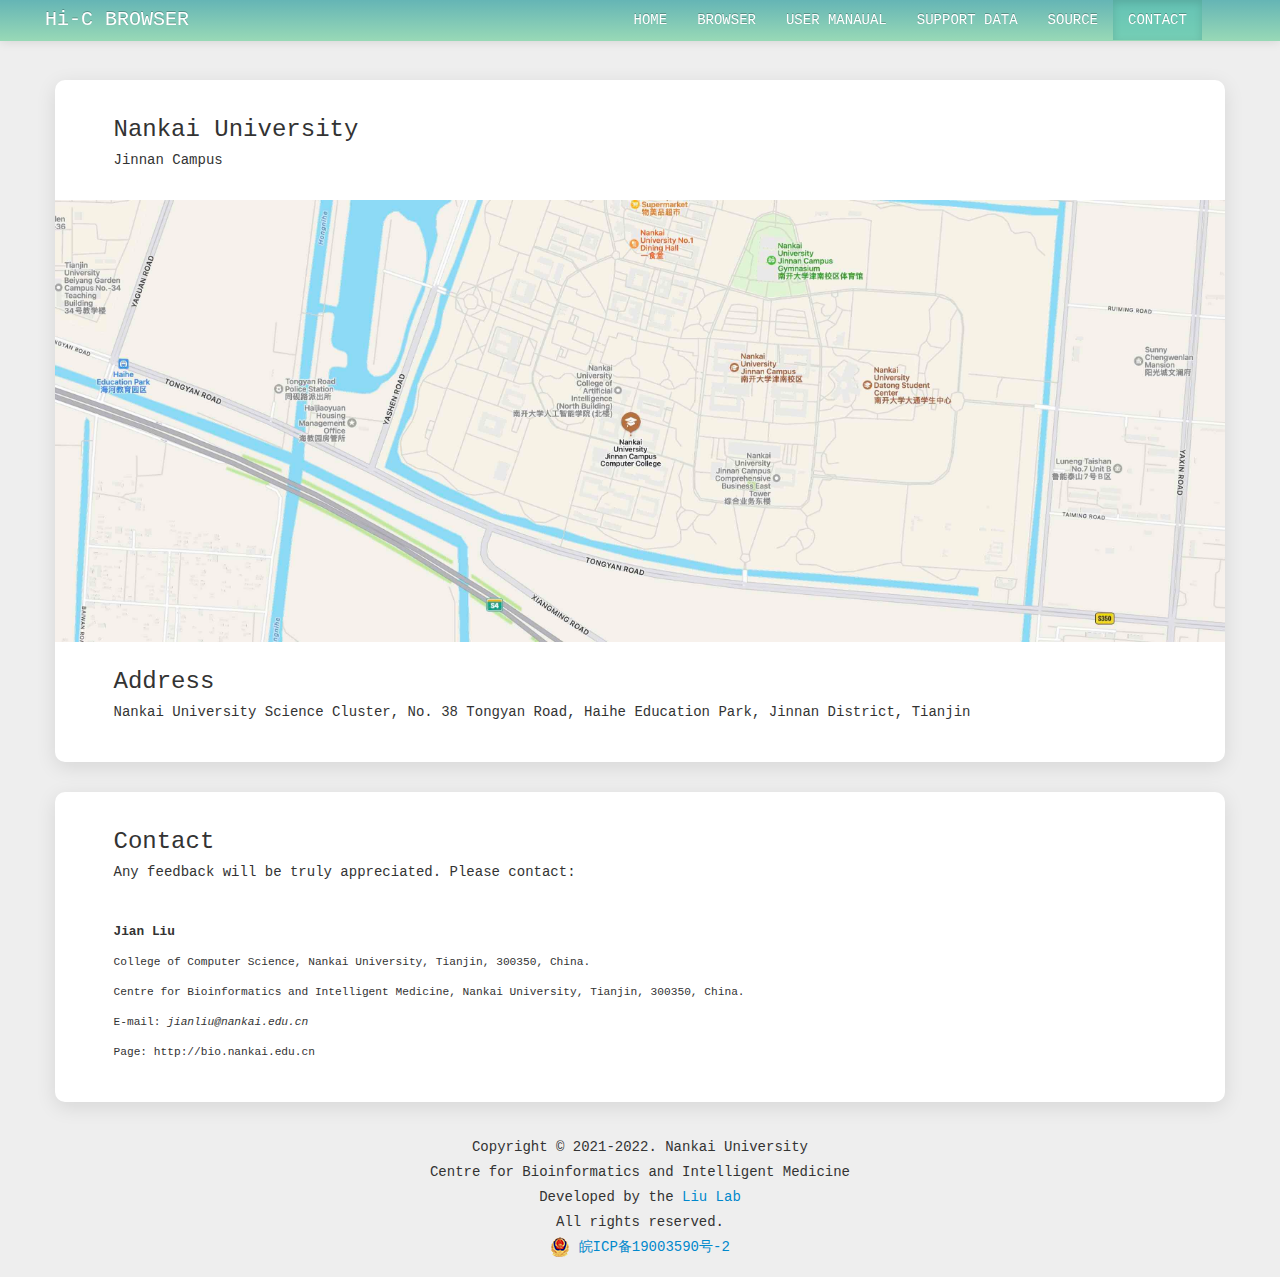
<file: contact.html>
<!DOCTYPE html>
<html lang="en">
<head>
	<meta http-equiv="content-type" content="text/html; charset=UTF-8">
	<title>Hi-C Browser: a Flexible and Synchronous Multi Omics Browser </title>
	<meta name="viewport" content="width=device-width,initial-scale=1.0, minimum-scale=1.0, maximum-scalable=no"/>

	<!-- Les styles -->
	<link href="css/bootstrap.css" rel="stylesheet" media="screen">
	<link href="css/docs.css" rel="stylesheet" media="screen">
	<link href="css/prettify.css" rel="stylesheet" media="screen">
	<link href="css/bootstrap-responsive.css" rel="stylesheet" media="screen">
	<script type="text/javascript" src="js/jquery.min.js"></script>
	<script src="js/bootstrap.min.js"></script>
	<script src="js/prettify.js"></script>
	<link href="css/bootstrap.css" rel="stylesheet" media="screen">

	<style type="text/css">
		body {
			padding-top: 60px;
		}
	</style>
	<link href="css/bootstrap-responsive.css" rel="stylesheet" media="screen">
</head>
<body>
	<div class="navbar navbar-inverse navbar-fixed-top">
      	<div class="navbar-inner">
			<div class="container">
				<button type="button" class="btn btn-navbar" data-toggle="collapse" data-target=".nav-collapse">
					<span class="icon-bar"></span>
					<span class="icon-bar"></span>
					<span class="icon-bar"></span>
				</button>
				<a class="brand" href="./index.html">Hi-C BROWSER</a>
				<div class="nav-collapse collapse">
					<ul class="nav">
						<li><a href="./index.html">HOME</a></li>
						<li><a href="/browser" target="_blank">BROWSER</a></li>
						<li><a href="./usermanual.html">USER MANAUAL</a></li>
						<li><a href="./data.html">SUPPORT DATA</a></li>
						<li><a href="https://github.com/nkulpj/hicbrowser" target="_blank">SOURCE</a></li>
						<li class="active"><a href="./contact.html">CONTACT</a></li>
					</ul>
				</div><!--/.nav-collapse -->
			</div>
		</div>
	</div>
	
	<div class="container">
        <div class="contact-box">
            <hr>
            <div class="contact-card">
                <div style="font-weight: 400; font-size: 1.5rem;">Nankai University</div>
                <div style="font-weight: 400; font-size: 0.875rem;">Jinnan Campus</div>
			</div>
            <img src="./img/map.jpg" alt="Nankai University">
            <div class="contact-card">
                <div style="font-weight: 400; font-size: 1.5rem;">Address</div>
                <div style="font-weight: 400; font-size: 0.875rem;">Nankai University Science Cluster, No. 38 Tongyan Road, Haihe Education Park, Jinnan District, Tianjin</div>
			</div>
            <hr>
      	</div>

        <div class="contact-box">
            <hr>
            <div class="contact-card">
                <div style="font-weight: 400; font-size: 1.5rem;">Contact</div>
                <div style="font-weight: 400; font-size: 0.875rem;">Any feedback will be truly appreciated. Please contact:</div>
                <br>
                <div style="font-weight: 400; font-size: 0.8rem;"><b>Jian Liu</b></div>
                <div style="font-weight: 400; font-size: 0.7rem;">College of Computer Science, Nankai University, Tianjin, 300350, China.</div>
                <div style="font-weight: 400; font-size: 0.7rem;">Centre for Bioinformatics and Intelligent Medicine, Nankai University, Tianjin, 300350, China.</div>
                <div style="font-weight: 400; font-size: 0.7rem;">E-mail: <i>jianliu@nankai.edu.cn</i></div>
                <div style="font-weight: 400; font-size: 0.7rem;">Page: http://bio.nankai.edu.cn</div>
			</div>
            <hr>
      	</div>
		<footer class="footer">
			<div>Copyright © 2021-2022. Nankai University</div>
			<div>Centre for Bioinformatics and Intelligent Medicine</div>
			<div>Developed by the <a href="http://bio.nankai.edu.cn" target="_blank">Liu Lab</a></div>
			<div>All rights reserved.</div>
			<div class="beian">
                <a href="https://beian.miit.gov.cn/" target="_blank">
                    <img src="./img/beian.png">
                    <span>皖ICP备19003590号-2</span>
                </a>
            </div>
		</footer>
    </div>
</body>
</html>
</file>
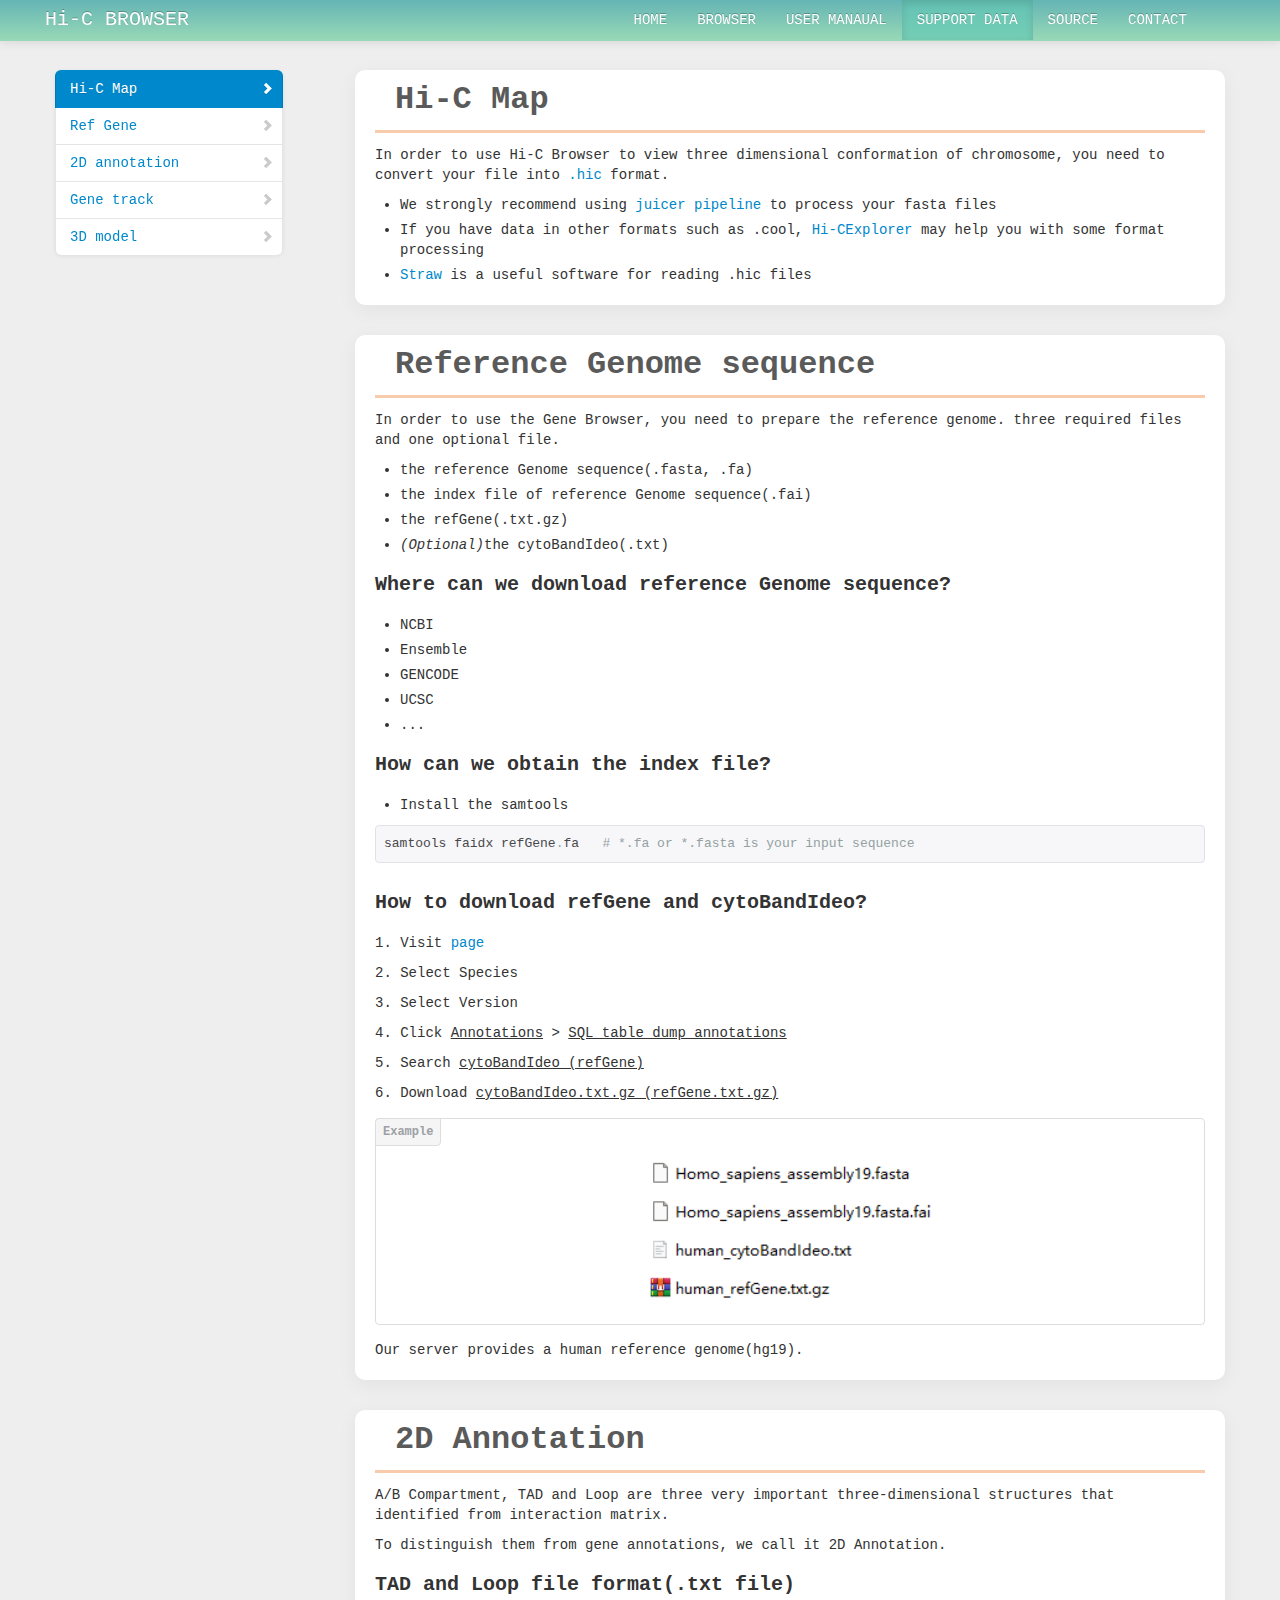
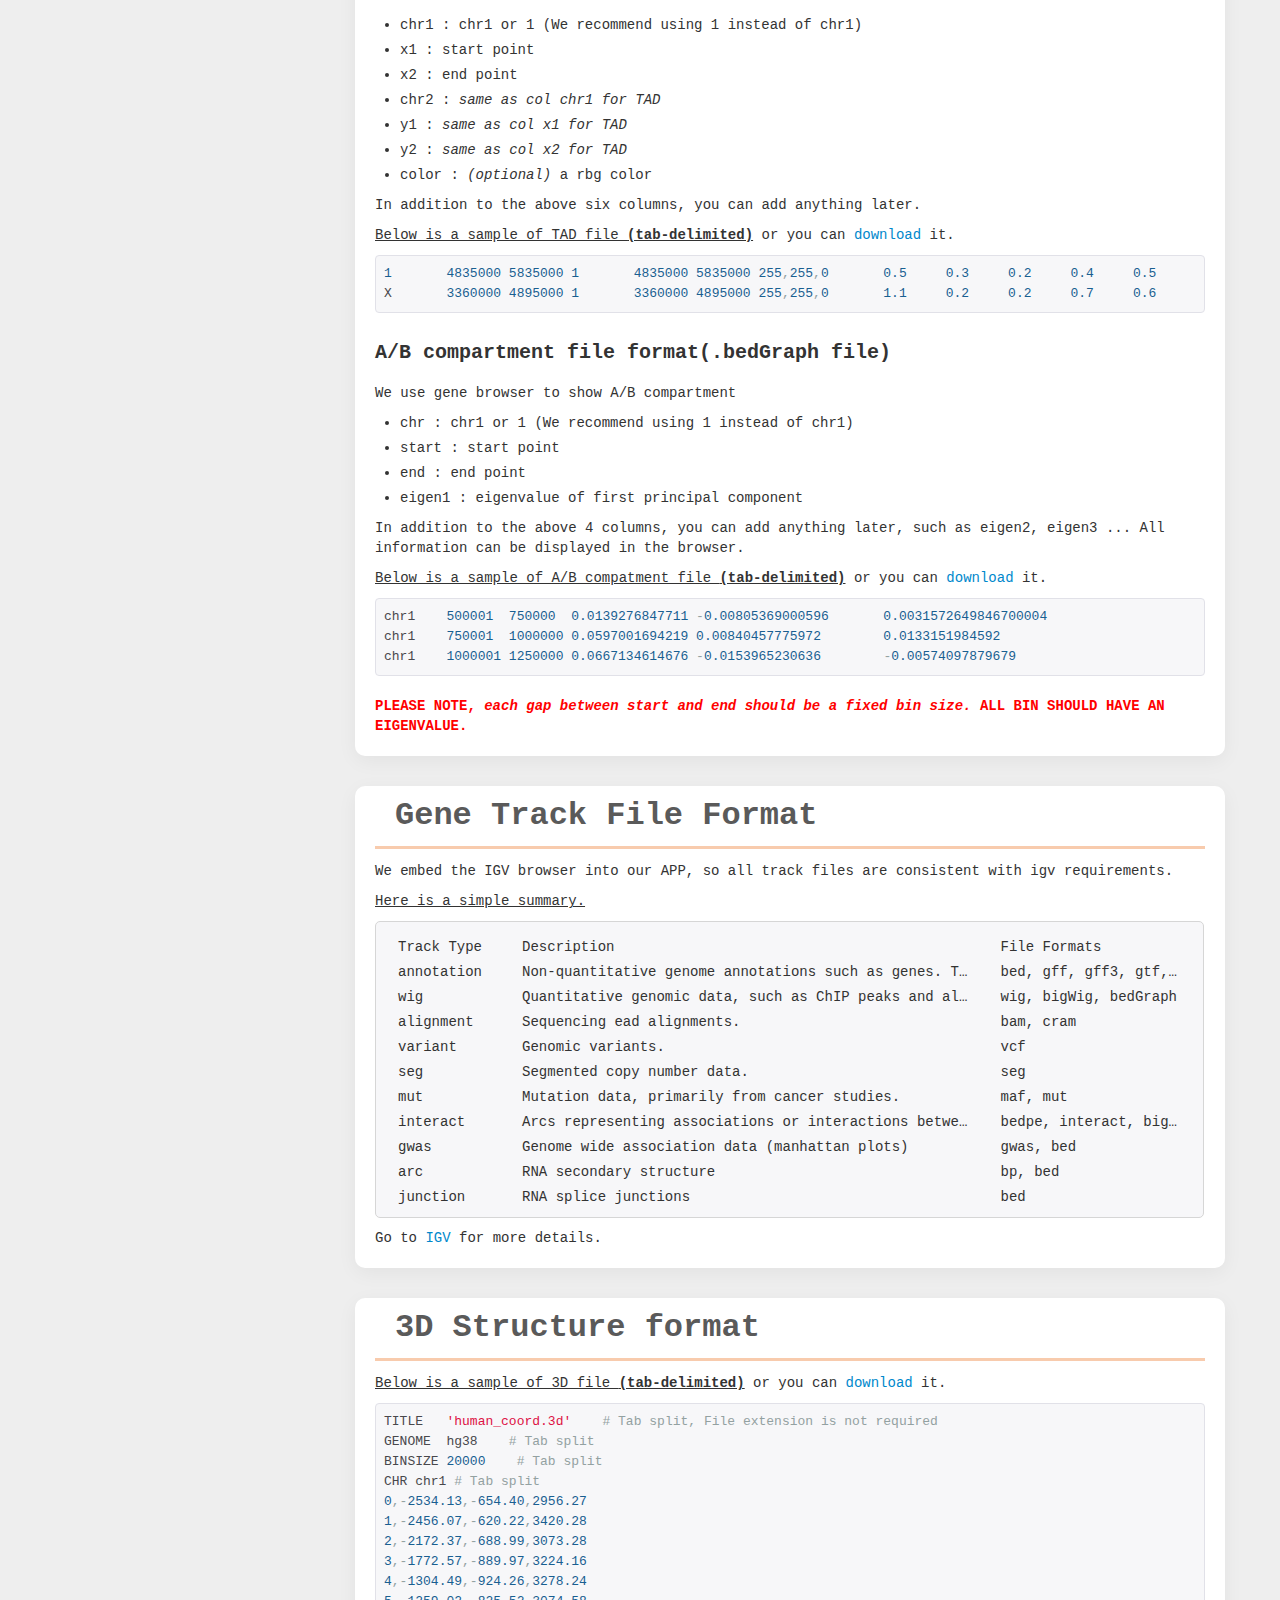
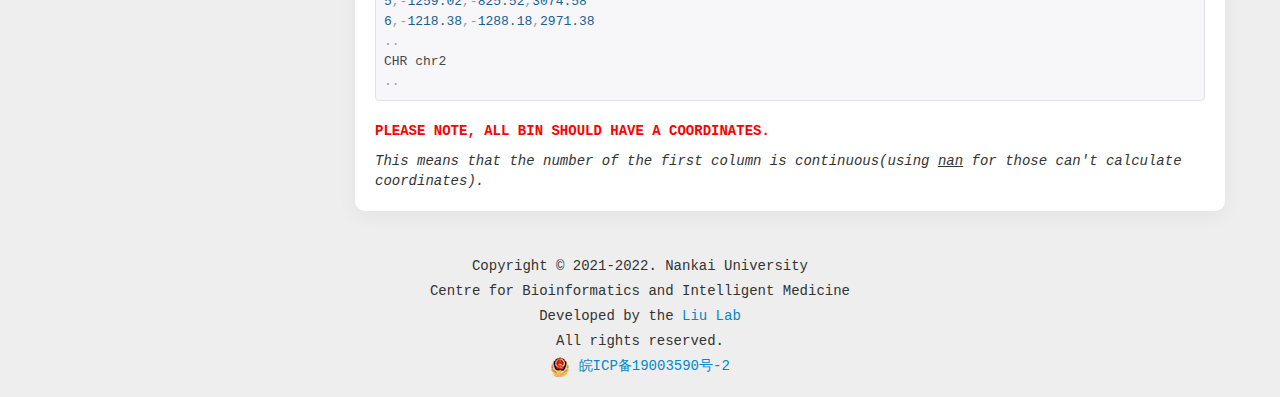
<file: data.html>
<!DOCTYPE html>
<html lang="en">
<head>
	<meta http-equiv="content-type" content="text/html; charset=UTF-8">
	<meta charset="utf-8">
    <meta name="viewport" content="width=device-width,initial-scale=1.0, minimum-scale=1.0, maximum-scalable=no"/>

	<title>Hi-C Browser: a Flexible and Synchronous Multi Omics Browser </title>
	<!-- Les styles -->
	<link href="css/bootstrap.css" rel="stylesheet" media="screen">
	<link href="css/docs.css" rel="stylesheet" media="screen">
	<link href="css/prettify.css" rel="stylesheet" media="screen">
	<link href="css/bootstrap-responsive.css" rel="stylesheet" media="screen">
	<script type="text/javascript" src="js/jquery.min.js"></script>
	<script src="js/bootstrap.min.js"></script>
	<script src="js/prettify.js"></script>
</head>
<body data-spy="scroll" data-target=".bs-docs-sidebar">
	<div class="navbar navbar-inverse navbar-fixed-top">
        <div class="navbar-inner">
          <div class="container">
              <button type="button" class="btn btn-navbar" data-toggle="collapse" data-target=".nav-collapse">
                  <span class="icon-bar"></span>
                  <span class="icon-bar"></span>
                  <span class="icon-bar"></span>
              </button>
              <a class="brand" href="./index.html">Hi-C BROWSER</a>
              <div class="nav-collapse collapse">
                  <ul class="nav">
                      <li><a href="./index.html">HOME</a></li>
                      <li><a href="/browser" target="_blank">BROWSER</a></li>
                      <li><a href="./usermanual.html">USER MANAUAL</a></li>
                      <li  class="active"><a href="./data.html">SUPPORT DATA</a></li>
                      <li><a href="https://github.com/nkulpj/hicbrowser" target="_blank">SOURCE</a></li>
                      <li><a href="./contact.html">CONTACT</a></li>
                  </ul>
              </div><!--/.nav-collapse -->
          </div>
      </div>
  </div>
	<div class="container">
		<div class="row">
			<div class="span3 bs-docs-sidebar">
				<ul class="nav nav-list bs-docs-sidenav affix">
					<li class="active"><a href="#hic"><i class="icon-chevron-right"></i> Hi-C Map</a></li>
                    <li><a href="#ref"><i class="icon-chevron-right"></i>Ref Gene </a></li>
					<li><a href="#2d"><i class="icon-chevron-right"></i> 2D annotation </a></li>
					<li><a href="#gene"><i class="icon-chevron-right"></i> Gene track</a></li>
					<li><a href="#3d"><i class="icon-chevron-right"></i> 3D model</a></li>
		    	</ul>
		  	</div>
		  	
		  	<div class="span9">
		  		<section id="hic">
                    <div class="page-header">Hi-C Map</div>
				  	<p>In order to use Hi-C Browser to view three dimensional conformation of chromosome, you need to convert your file into <a href="https://github.com/aidenlab/hic-format" target="_blank">.hic</a> format.</p>
                    <ul>
                        <li>We strongly recommend using <a href="https://github.com/aidenlab/juicer" target="_blank">juicer pipeline</a> to process your fasta files</li>
                        <li>If you have data in other formats such as .cool, <a href="https://github.com/deeptools/HiCExplorer" target="_blank">Hi-CExplorer</a> may help you with some format processing</li>
                        <li><a href="https://github.com/aidenlab/straw" target="_blank">Straw</a> is a useful software for reading .hic files</li>
                    </ul>
				</section>
                <section id="ref">
                    <div class="page-header">Reference Genome sequence</div>
                    <p>In order to use the Gene Browser, you need to prepare the reference genome. three required files and one optional file.</p>
                    <ul>
                        <li>the reference Genome sequence(.fasta, .fa)</li>
                        <li>the index file of reference Genome sequence(.fai)</li>
                        <li>the refGene(.txt.gz)</li>
                        <li><i>(Optional)</i>the cytoBandIdeo(.txt)</li>
                    </ul>
                    <h4>Where can we download reference Genome sequence?</h4>
                    <ul>
                        <li>NCBI</li>
                        <li>Ensemble</li>
                        <li>GENCODE</li>
                        <li>UCSC</li>
                        <li>...</li>
                    </ul>
                    <h4>How can we obtain the index file?</h4>
                    <ul>
                        <li>Install the samtools</li>
                    </ul>
                    <pre class="prettyprint">samtools faidx refGene.fa   # *.fa or *.fasta is your input sequence</pre>
                    <h4>How to download refGene and cytoBandIdeo?</h4>
                    <p>1. Visit <a href="https://hgdownload.soe.ucsc.edu/downloads.html" target="_blank">page</a></p>
                    <p>2. Select Species</p>
                    <p>3. Select Version</p>
                    <p>4. Click <u>Annotations</u> > <u>SQL table dump annotations</u> </p>
                    <p>5. Search <u>cytoBandIdeo (refGene)</u></p>
                    <p>6. Download <u>cytoBandIdeo.txt.gz (refGene.txt.gz)</u></p>

                    <div class="bs-docs-example" style="text-align: center;">
						<img width="40%" src="img/fig8.png" class="img-rounded">
					</div> 
                    <p>Our server provides a human reference genome(hg19).</p>

                </section>
		  		<section id="2d">
                    <div class="page-header">2D Annotation</div>
				  	<p>A/B Compartment, TAD and Loop are three very important three-dimensional structures that identified from interaction matrix.</p>
                    <p>To distinguish them from gene annotations, we call it 2D Annotation.</p>
                    <h4><B>TAD and Loop file format(.txt file)</B></h4>
                    <p>
                        <ul>
                            <li>chr1 : chr1 or 1 (We recommend using 1 instead of chr1)</li>
                            <li>x1 : start point</li>
                            <li>x2 : end point</li>
                            <li>chr2 : <i>same as col chr1 for TAD</i></li>
                            <li>y1 :  <i>same as col x1 for TAD</i></li>
                            <li>y2 :  <i>same as col x2 for TAD</i></li>
                            <li>color : <i>(optional)</i> a rbg color</li>
                        </ul>
                    </p>
                    <p>In addition to the above six columns, you can add anything later.</p>
                    <p><u>Below is a sample of TAD file <b>(tab-delimited)</b></u> or you can <a href="/sample/tad.txt" target="_blank">download</a> it.</p>
				  	<pre class="prettyprint">
1	4835000	5835000	1	4835000	5835000	255,255,0	0.5	0.3	0.2	0.4	0.5
X	3360000	4895000	1	3360000	4895000	255,255,0	1.1	0.2	0.2	0.7	0.6</pre>

                    <h4><B>A/B compartment file format(.bedGraph file)</B></h4>
                    <p>We use gene browser to show A/B compartment</p>
                    <p>
                        <ul>
                            <li>chr : chr1 or 1 (We recommend using 1 instead of chr1)</li>
                            <li>start : start point</li>
                            <li>end : end point</li>
                            <li>eigen1 :  eigenvalue of first principal component</li>
                        </ul>
                    </p>
                    <p>In addition to the above 4 columns, you can add anything later, such as eigen2, eigen3 ... All information can be displayed in the browser.</p>
                    <p><u>Below is a sample of A/B compatment file <b>(tab-delimited)</b></u> or you can <a href="/sample/ab.bedGraph" target="_blank">download</a> it.</p>
				  	<pre class="prettyprint">
chr1    500001  750000  0.0139276847711 -0.00805369000596       0.0031572649846700004
chr1    750001  1000000 0.0597001694219 0.00840457775972        0.0133151984592 
chr1    1000001 1250000 0.0667134614676 -0.0153965230636        -0.00574097879679</pre>
                    <h5 class="warning">PLEASE NOTE, <i>each gap between start and end should be a fixed bin size.</i> ALL BIN SHOULD HAVE AN EIGENVALUE.</h5>
				</section>	
				<section id="gene">
					<div class="page-header">Gene Track File Format</div>
				  	<p>We embed the IGV browser into our APP, so all track files are consistent with igv requirements.</p>
                    <p><u>Here is a simple summary.</u></p>
                    <div class="div-table">
                        <div class="div-line">
                            <span>Track Type</span>
                            <span>Description</span>
                            <span>File Formats</span>
                        </div>
                        <div class="line"></div>
                        <div class="div-line">
                            <span>annotation</span>
                            <span title="Non-quantitative genome annotations such as genes. This is the most generic track type.">Non-quantitative genome annotations such as genes. This is the most generic track type.</span>
                            <span title="bed, gff, gff3, gtf, bedpe, and others">bed, gff, gff3, gtf, bedpe, and others</span>
                        </div>
                        <div class="div-line">
                            <span>wig</span>
                            <span title="Quantitative genomic data, such as ChIP peaks and alignment coverage.">Quantitative genomic data, such as ChIP peaks and alignment coverage.</span>
                            <span title="wig, bigWig, bedGraph">wig, bigWig, bedGraph</span>
                        </div>
                        <div class="div-line">
                            <span>alignment</span>
                            <span title="Sequencing ead alignments.">Sequencing ead alignments.</span>
                            <span>bam, cram</span>
                        </div>
                        <div class="div-line">
                            <span>variant</span>
                            <span>Genomic variants.</span>
                            <span>vcf</span>
                        </div>
                        <div class="div-line">
                            <span>seg</span>
                            <span title="Segmented copy number data.">Segmented copy number data.</span>
                            <span>seg</span>
                        </div>
                        <div class="div-line">
                            <span>mut</span>
                            <span title="Mutation data, primarily from cancer studies.">Mutation data, primarily from cancer studies.</span>
                            <span>maf, mut</span>
                        </div>
                        <div class="div-line">
                            <span>interact</span>
                            <span title="Arcs representing associations or interactions between 2 genomic loci.">Arcs representing associations or interactions between 2 genomic loci.</span>
                            <span title="bedpe, interact, bigInteract">bedpe, interact, bigInteract</span>
                        </div>
                        <div class="div-line">
                            <span>gwas</span>
                            <span title="Genome wide association data (manhattan plots)">Genome wide association data (manhattan plots)</span>
                            <span>gwas, bed</span>
                        </div>
                        <div class="div-line">
                            <span>arc</span>
                            <span title="RNA secondary structure">RNA secondary structure</span>
                            <span>bp, bed</span>
                        </div>
                        <div class="div-line">
                            <span>junction</span>
                            <span title="RNA splice junctions">RNA splice junctions</span>
                            <span>bed</span>
                        </div>
                    </div>
                    <p>Go to <a href="https://github.com/igvteam/igv.js/wiki/Tracks-2.0" target="_blank">IGV</a> for more details.</p>

				</section>
				<section id="3d">
					<div class="page-header">3D Structure format</div>
                    <p><u>Below is a sample of 3D file <b>(tab-delimited)</b></u> or you can <a href="/sample/3d.txt" target="_blank">download</a> it.</p>
				  	<pre class="prettyprint">
TITLE   'human_coord.3d'    # Tab split, File extension is not required
GENOME  hg38    # Tab split
BINSIZE 20000    # Tab split
CHR chr1 # Tab split
0,-2534.13,-654.40,2956.27
1,-2456.07,-620.22,3420.28
2,-2172.37,-688.99,3073.28
3,-1772.57,-889.97,3224.16
4,-1304.49,-924.26,3278.24
5,-1259.02,-825.52,3074.58
6,-1218.38,-1288.18,2971.38
..
CHR chr2
..</pre>
                    <h5 class="warning">PLEASE NOTE, ALL BIN SHOULD HAVE A COORDINATES.</h5>
                    <p><i>This means that the number of the first column is continuous(using <u>nan</u> for those can't calculate coordinates).</i></p>
				</section>
		  	</div>
		</div>
		
		<hr>
		<footer class="footer">
			<div>Copyright © 2021-2022. Nankai University</div>
			<div>Centre for Bioinformatics and Intelligent Medicine</div>
			<div>Developed by the <a href="http://bio.nankai.edu.cn" target="_blank">Liu Lab</a></div>
			<div>All rights reserved.</div>
            <div class="beian">
                <a href="https://beian.miit.gov.cn/" target="_blank">
                    <img src="./img/beian.png">
                    <span>皖ICP备19003590号-2</span>
                </a>
            </div>
		</footer>
	</div>
	<script>
     	!function ($) {
     		$(function(){
				window.prettyPrint && prettyPrint()   
			})
		}(window.jQuery)
	</script>
</body>
</html>
</file>
<file: css/docs.css>
/*大屏幕*/
@media screen and (min-width: 1450px){
  .navbar .nav{
    margin-left: 40% !important;
  }
}

/*中型屏幕*/
@media screen and (max-width:1449px) and (min-width: 1200px){
  .navbar .nav{
    margin-left: 35% !important;
  }
  .area1-info .area1-feature span{
    font-size: 16px !important;
  }
}

/*mac pad等*/
@media screen and (max-width:1199px) and (min-width: 980px){
  .navbar .nav{
    margin-left: 20% !important;
  }
}

/*手机端*/
@media screen and (max-width: 1000px){
  .bs-docs-sidebar{
    display: none !important;
  }
  .span9{
    margin-left: calc(50% - 269px);
  }
  .index-area1{
    height: 300px !important;
  }
  .index-area1 .area1-info .area1-title{
    font-size: 2rem;
  }

  .index-area1 .area1-img{
    height: 300px !important;
  }
  .index-area1 .area1-content{
    display: none;
  }
  .index-area1 .area1-title{
    margin-top: 30%;
  }
  .index-area1 .area1-cases{
    display: none !important;
  }

  .area1-info .area1-feature{
    display: none !important;
  }
  .index-area2{
    flex-direction: column;
  }
  .index-area3{
    flex-direction: column;
  }
  .index-area4{
    flex-direction: column;
  }
  .index-area5{
    flex-direction: column;
  }
  .index-subtitle{
    width: 100% !important;
  }
  .index-img{
    height: 100% !important;
    width: 100% !important;
  }

  .index-img .img-box{
    height: 100%;
    width: 100%;
  }
}

html, body{
  font-family: Monaco, Menlo, Consolas, "Courier New", monospace;
  cursor: default;
  position: relative;
}

body::-webkit-scrollbar{
  width: 2px;
}

body::-webkit-scrollbar-track{
  background: rgba(0, 0, 0, .1);
  margin-top: 3px;
  margin-bottom: 3px;
}

body::-webkit-scrollbar-thumb{
  background: #299dcfc5;
}


.navbar .nav > li:hover{
  background: #64c9b6a6;
}
.footer{
  margin-top: 20px;
  margin-bottom: 20px;
  display: flex;
  flex-direction: column;
  align-items: center;
  justify-content: center;
}

.footer div{
  margin-top: 5px;
  text-align: center;
  white-space: nowrap;
}

.contact-box {
  cursor: default;
  width: 100%;
  min-height: 60px;
  height: auto;
  margin-bottom: 30px;
  font-size: 18px;
  font-weight: 200;
  line-height: 30px;
  color: inherit;
  box-shadow: 0 5px 20px rgba(0,0,0,0.1);
  background-color: #fff;
  -webkit-border-radius: 10px;
     -moz-border-radius: 10px;
          border-radius: 10px;
}

.contact-card{
  position:relative;
  width:90%;
  margin-left:auto;
  margin-right: auto;
  margin-bottom: 10px;
  margin-top: 10px;
  padding-top: 15px;
  padding-bottom: 15px;
}

.index-box{
  cursor: default;
  width: 100%;
  min-height: 60px;
  height: auto;
  margin-bottom: 30px;
  margin-top: 100px;
  font-size: 18px;
  font-weight: 200;
  line-height: 30px;
  color: inherit;
  box-shadow: 0 5px 20px rgba(0,0,0,0.1);
  background-color: #fff;
  -webkit-border-radius: 10px;
     -moz-border-radius: 10px;
          border-radius: 10px;
}

.index-box .index-title{
  font-size: 3rem;
  font-weight: 600;
  padding-top: 20px;
  padding-left: 3%;
  padding-bottom: 20px;
}

.index-box .index-content{
  width: 94%;
  margin-left: auto;
  margin-right: auto;
}

.index-box .index-cite{
  position:relative;
  width: 96%;
  margin-left: auto;
  margin-right: auto;
  height: auto;
  padding:0px 5px 0 5px;
  background-color:#eee;
  border:1px solid lightgrey;
  border-radius:5px;
  margin-bottom: 0px;
}

.index-area1{
  margin-top: 41px;
  width: 100%;
  height: 650px;
  display: flex;
  flex-direction: column;
  justify-content: space-between;
  align-items: center;
  transform: translate(0,0);
}

.index-area1 .area1-info{
  width: 100%;
  height: 50%;
  display: flex;
  flex-direction: column;
  align-items: center;
  justify-content: space-around;
}

.area1-info .area1-title{
  font-size: 4rem;
  font-weight: 800;
  line-height: 1.2;
  color: white;
}
.area1-info .area1-content{
  width: 50%;
  font-size: 20px;
  text-align: justify;
  color: white;
}

.area1-info .area1-feature{
  width: 80%;
  color: white;
  display: flex;
  align-items: center;
  justify-content: center;
}


.area1-info .area1-feature span{
  font-size: 18px;
  margin-left: 10px;
  margin-right: 10px;
  padding-left: 10px;
  padding-right: 10px;
  padding-top: 2px;
  padding-bottom: 2px;
  border: 1px dashed #fff;
  border-radius: 3rem;
}
.area1-info .area1-feature span:hover{
  background-color: rgb(77, 122, 163);
}

.index-area1 .area1-cases{
  height: 50%;
  width: 80%;
  display: flex;
  flex-direction: row;
  align-items: center;
  justify-content: space-around;
}

.case{
  cursor: pointer;
  width: 28%;
  height: 100%;
  background-color: white;
  border-radius: 10px;
  display: flex;
  flex-direction: column;
  transition: transform 0.5s ease-in-out;
  transform: translate(0,0);
}

.case span{
  position: absolute;
  top: -8px;
  width: 100px;
  height: 100px;
  right: -8px;
  display: flex;
  justify-content: center;
  align-items: center;
  transform: translate(0,0);
  overflow: hidden;
}
.case span::before{
  content: "User Case";
  position: absolute;
  width: 140%;
  height: 30px;
  background: #62baea;
  transform: rotate(45deg) translateY(-15px);
  display: flex;
  align-items: center;
  justify-content: center;
  color: #fff;
  letter-spacing: 0.1rem;
  box-shadow: 0 5px 10px rgba(0, 0, 0, 0.1);
}

.case span::after{
  content: "";
  position: absolute;
  bottom: 0;
  right: 0;
  width: 8px;
  height: 8px;
  background-color: #1c81b8;
  z-index: -1;
  box-shadow: -92px -92px #1c81b8;
}
.case:hover{
  transform: translateY(-10px);
}


.case .case-index{
  margin-left: 20px;
  margin-top: 20px;
  height: 50px;
  width: 50px;
}

.case .case-info{
  width: 80%;
  height: 80%;
  margin-left: auto;
  margin-right: auto;
  margin-top: 10px;
  text-align: justify;
  overflow: hidden;
}

.case .case-go{
  margin-bottom: 10px;
  width: 80%;
  margin-left: auto;
  margin-right: auto;
  display: flex;
  justify-content: flex-end;
  align-items: center;
}
.case-tooltip{
  width: 25px;
  height: 25px;
  margin-right: 20px;
  cursor: help;
}
.index-area1 .area1-img{
  position: absolute;
  top: 0px;
  height: 450px;
  width: 100%;
  overflow: hidden;
  z-index: -1;
}
.area1-img .bannerBack{
  width: 100%;
  height: 100%;
  position: absolute;
  bottom: 0px;
  z-index: -1;
}

.index-area2{
  width: 100%;
  height: 450px;
  background-color: #d4edda;
  display: flex;
  margin-top: 50px;
}

.index-subtitle{
  width: 40%;
  display: flex;
  align-items: center;
  justify-content: center;
}

.index-subtitle span{
  font-size: 2rem;
  line-height: 1.2;
  color: white;
  margin: 50px;
  text-align: center;
}

.index-img{
  width: 60%;
  display: flex;
  align-items: center;
  justify-content: center;
}

.img-box{
  overflow: hidden;
  display: flex;
  align-items: center;
  justify-content: center;
  height: 80%;
  width: 80%;
}

.index-img img{
  width: 80%;
  margin-left: auto;
  margin-right: auto;
  border-radius: 8px;
}

.index-area3{
  width: 100%;
  height: 450px;
  background-color: white;
  display: flex;
}

.index-area3 .index-subtitle span{
  color: black !important;
}

.index-area4{
  width: 100%;
  height: 450px;
  background-color: white;
  display: flex;
  color: black;
}
.index-area4 .index-subtitle span{
  color: black !important;
}

.index-area5{
  width: 100%;
  height: 450px;
  background-color: rgb(151, 84, 190);
  display: flex;
}

section {
  margin-top: 30px;
  background-color: white;
  border-radius: 10px;
  box-shadow: 0 5px 20px rgba(0,0,0,0.05);
  padding-left: 20px;
  padding-right: 20px;
  padding-bottom: 10px;
  cursor: default;
}
.warning{
  color: red;
}
.info{
  color: #cbaa0b;
}
section > h4{
  font-size: 20px;
  padding-bottom: 4px;
  padding-top: 10px;
  padding-bottom: 10px;
}
.bghl{
  background-color: rgba(224, 66, 74, 0.281);
  padding-left: 10px;
  padding-right: 10px;
  padding-top: 2px;
  padding-bottom: 2px;
}
.span9{
  margin-top: 40px;
}

section > .page-header{
    font-size: 32px;
    font-weight: bold;
    margin-bottom: 12px;
    padding-bottom: 4px;
    border-bottom-color: #F8CBAD;
    border-bottom-style: solid;
    border-bottom-width: medium;
    padding-top: 20px;
    padding-left: 20px;
    padding-bottom: 20px;
}
section > .page-header,
section > .lead {
  color: #5a5a5a;
}
section > ul li {
  margin-bottom: 5px;
}
.page-header span{
  font-size: 10px;
  margin-left: 0%;
}
.ref{
  width: 10px;
  height: 10px;
  color: blue;
  cursor: pointer;
}
.div-table{
  width: 98%;
  padding-top: 10px;
  padding-bottom: 10px;
  padding-left: 7px;
  padding-right: 7px;
  background-color: #f7f7f9;
  border-radius: 5px;
  display: flex;
  align-items: center;
  justify-content: space-between;
  margin-bottom: 10px;
  margin-top: 10px;
  font-family: Monaco, Menlo, Consolas, "Courier New", monospace;
  flex-direction: column;
  border: 1px solid rgb(214, 214, 214);
}

.div-line{
  margin-top: 5px;
  width: 100%;
  display: flex;
  flex-direction: row;
}
.div-line span{
  overflow: hidden;
  white-space: nowrap;
  padding-left: 15px;
  padding-right: 15px;
  text-overflow: ellipsis;
}

.div-line .line{
  width: 100%;
  height: 1px;
  background-color: #eee;
}
.div-line span:nth-child(1){
  text-align: left;
  width: 13%;
  cursor: default;
}
.div-line span:nth-child(2){
  text-align: left;
  width: 62%;
  cursor: pointer;
}
.div-line span:nth-child(3){
  text-align: left;
  width: 25%;
  cursor: pointer;
}
/* Social proof buttons from GitHub & Twitter */
.bs-docs-social {
  padding: 15px 0;
  text-align: center;
  background-color: #f5f5f5;
  border-top: 1px solid #fff;
  border-bottom: 1px solid #ddd;
}

/* Quick links on Home */
.bs-docs-social-buttons {
  margin-left: 0;
  margin-bottom: 0;
  padding-left: 0;
  list-style: none;
}
.bs-docs-social-buttons li {
  display: inline-block;
  padding: 5px 8px;
  line-height: 1;
  *display: inline;
  *zoom: 1;
}

/* Base class */
.bs-docs-example {
  position: relative;
  margin: 15px 0;
  padding: 39px 19px 14px;
  *padding-top: 19px;
  background-color: #fff;
  border: 1px solid #ddd;
  -webkit-border-radius: 4px;
     -moz-border-radius: 4px;
          border-radius: 4px;
}

/* Echo out a label for the example */
.bs-docs-example:after {
  content: "Example";
  position: absolute;
  top: -1px;
  left: -1px;
  padding: 3px 7px;
  font-size: 12px;
  font-weight: bold;
  background-color: #f5f5f5;
  border: 1px solid #ddd;
  color: #9da0a4;
  -webkit-border-radius: 4px 0 4px 0;
     -moz-border-radius: 4px 0 4px 0;
          border-radius: 4px 0 4px 0;
}

/* Remove spacing between an example and it's code */
.bs-docs-example + .prettyprint {
  margin-top: -20px;
  padding-top: 15px;
}

/* Tweak examples
------------------------- */
.bs-docs-example > p:last-child {
  margin-bottom: 0;
}
.bs-docs-example .table,
.bs-docs-example .progress,
.bs-docs-example .well,
.bs-docs-example .alert,
.bs-docs-example .hero-unit,
.bs-docs-example .pagination,
.bs-docs-example .navbar,
.bs-docs-example > .nav,
.bs-docs-example blockquote {
  margin-bottom: 5px;
}
.bs-docs-example .pagination {
  margin-top: 0;
}
.bs-navbar-top-example,
.bs-navbar-bottom-example {
  z-index: 1;
  padding: 0;
  height: 90px;
  overflow: hidden; /* cut the drop shadows off */
}
.bs-navbar-top-example .navbar-fixed-top,
.bs-navbar-bottom-example .navbar-fixed-bottom {
  margin-left: 0;
  margin-right: 0;
}
.bs-navbar-top-example {
  -webkit-border-radius: 0 0 4px 4px;
     -moz-border-radius: 0 0 4px 4px;
          border-radius: 0 0 4px 4px;
}
.bs-navbar-top-example:after {
  top: auto;
  bottom: -1px;
  -webkit-border-radius: 0 4px 0 4px;
     -moz-border-radius: 0 4px 0 4px;
          border-radius: 0 4px 0 4px;
}
.bs-navbar-bottom-example {
  -webkit-border-radius: 4px 4px 0 0;
     -moz-border-radius: 4px 4px 0 0;
          border-radius: 4px 4px 0 0;
}
.bs-navbar-bottom-example .navbar {
  margin-bottom: 0;
}
form.bs-docs-example {
  padding-bottom: 19px;
}

/* Images */
.bs-docs-example-images img {
  margin: 10px;
  display: inline-block;
}

/* Tooltips */
.bs-docs-tooltip-examples {
  text-align: center;
  margin: 0 0 10px;
  list-style: none;
}
.bs-docs-tooltip-examples li {
  display: inline;
  padding: 0 10px;
}

/* Popovers */
.bs-docs-example-popover {
  padding-bottom: 24px;
  background-color: #f9f9f9;
}
.bs-docs-example-popover .popover {
  position: relative;
  display: block;
  float: left;
  width: 260px;
  margin: 20px;
}

/* Dropdowns */
.bs-docs-example-submenus {
  min-height: 180px;
}
.bs-docs-example-submenus > .pull-left + .pull-left {
  margin-left: 20px;
}
.bs-docs-example-submenus .dropup > .dropdown-menu,
.bs-docs-example-submenus .dropdown > .dropdown-menu {
  display: block;
  position: static;
  margin-bottom: 5px;
  *width: 180px;
}

/* Sidenav for Docs
-------------------------------------------------- */

.bs-docs-sidenav {
  width: 228px;
  margin: 30px 0 0;
  padding: 0;
  background-color: #fff;
  -webkit-border-radius: 6px;
     -moz-border-radius: 6px;
          border-radius: 6px;
  -webkit-box-shadow: 0 1px 4px rgba(0,0,0,.065);
     -moz-box-shadow: 0 1px 4px rgba(0,0,0,.065);
          box-shadow: 0 1px 4px rgba(0,0,0,.065);
}
.bs-docs-sidenav > li > a {
  display: block;
  width: 190px \9;
  margin: 0 0 -1px;
  padding: 8px 14px;
  border: 1px solid #e5e5e5;
}
.bs-docs-sidenav > li:first-child > a {
  -webkit-border-radius: 6px 6px 0 0;
     -moz-border-radius: 6px 6px 0 0;
          border-radius: 6px 6px 0 0;
}
.bs-docs-sidenav > li:last-child > a {
  -webkit-border-radius: 0 0 6px 6px;
     -moz-border-radius: 0 0 6px 6px;
          border-radius: 0 0 6px 6px;
}
.bs-docs-sidenav > .active > a {
  position: relative;
  z-index: 2;
  padding: 9px 15px;
  border: 0;
  text-shadow: 0 1px 0 rgba(0,0,0,.15);
  -webkit-box-shadow: inset 1px 0 0 rgba(0,0,0,.1), inset -1px 0 0 rgba(0,0,0,.1);
     -moz-box-shadow: inset 1px 0 0 rgba(0,0,0,.1), inset -1px 0 0 rgba(0,0,0,.1);
          box-shadow: inset 1px 0 0 rgba(0,0,0,.1), inset -1px 0 0 rgba(0,0,0,.1);
}
/* Chevrons */
.bs-docs-sidenav .icon-chevron-right {
  float: right;
  margin-top: 2px;
  margin-right: -6px;
  opacity: .25;
}
.bs-docs-sidenav > li > a:hover {
  background-color: #f5f5f5;
}
.bs-docs-sidenav a:hover .icon-chevron-right {
  opacity: .5;
}
.bs-docs-sidenav .active .icon-chevron-right,
.bs-docs-sidenav .active a:hover .icon-chevron-right {
  background-image: url(../img/glyphicons-halflings-white.png);
  opacity: 1;
}
.bs-docs-sidenav.affix {
  top: 40px;
}
.bs-docs-sidenav.affix-bottom {
  position: absolute;
  top: auto;
  bottom: 270px;
}
</file>
<file: css/prettify.css>
.com { color: #93a1a1; }
.lit { color: #195f91; }
.pun, .opn, .clo { color: #93a1a1; }
.fun { color: #dc322f; }
.str, .atv { color: #D14; }
.kwd, .prettyprint .tag { color: #1e347b; }
.typ, .atn, .dec, .var { color: teal; }
.pln { color: #48484c; }

.prettyprint {
  padding: 8px;
  background-color: #f7f7f9;
  border: 1px solid #e1e1e8;
}
.prettyprint.linenums {
  -webkit-box-shadow: inset 40px 0 0 #fbfbfc, inset 41px 0 0 #ececf0;
     -moz-box-shadow: inset 40px 0 0 #fbfbfc, inset 41px 0 0 #ececf0;
          box-shadow: inset 40px 0 0 #fbfbfc, inset 41px 0 0 #ececf0;
}

/* Specify class=linenums on a pre to get line numbering */
ol.linenums {
  margin: 0 0 0 33px; /* IE indents via margin-left */
}
ol.linenums li {
  padding-left: 12px;
  color: #bebec5;
  line-height: 20px;
  text-shadow: 0 1px 0 #fff;
}
</file>
